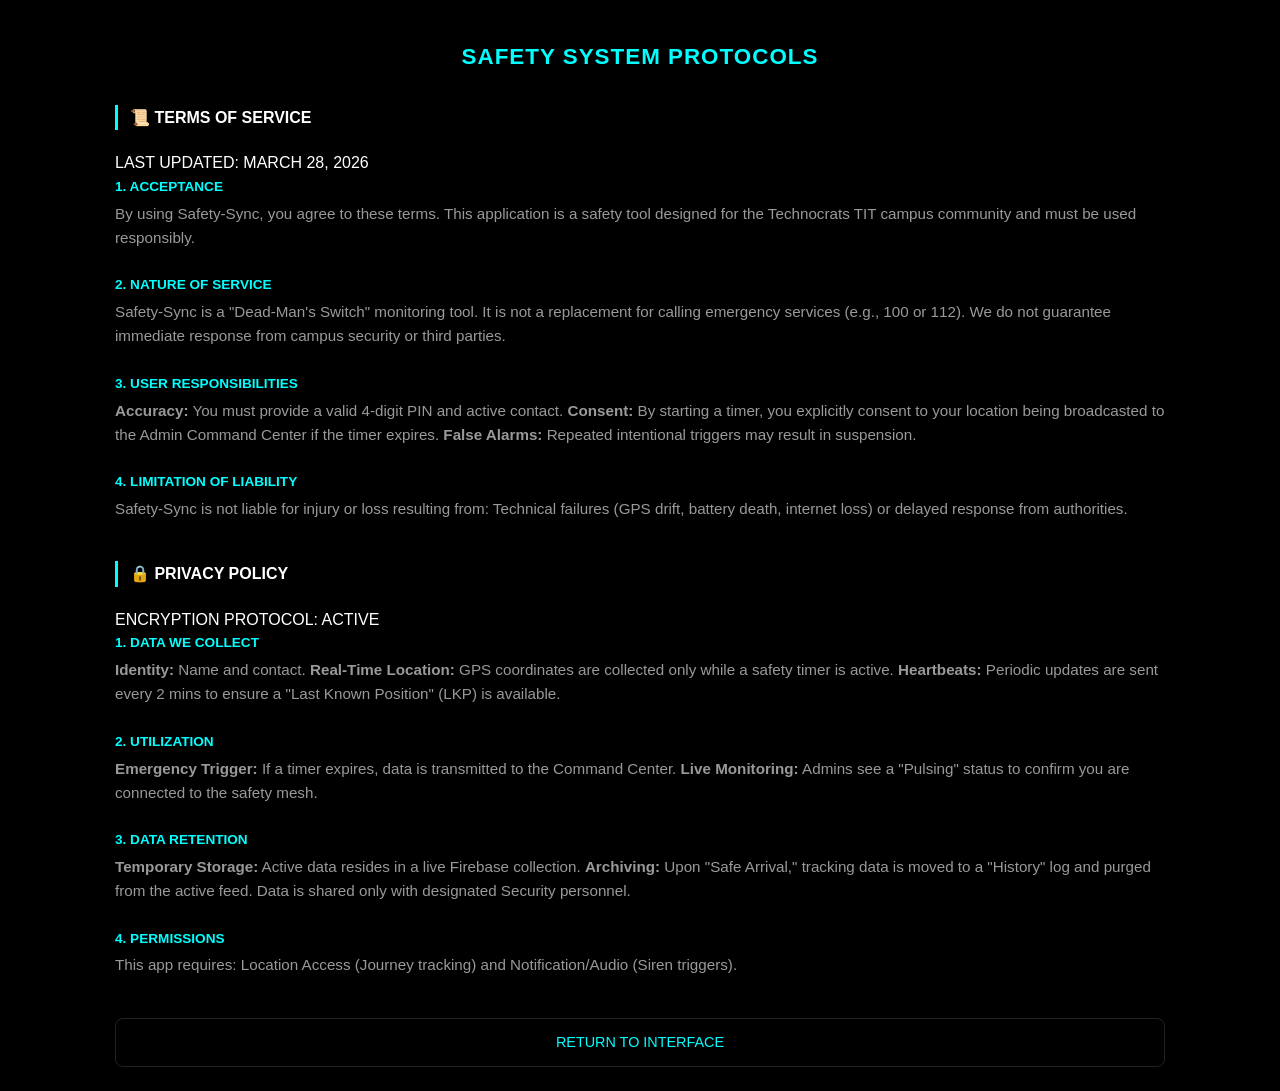
<file: legal.html>
<!DOCTYPE html>
<html lang="en">
<head>
    <meta charset="UTF-8">
    <meta name="viewport" content="width=device-width, initial-scale=1.0">
    <title>Safety-Sync | Protocols</title>

    <link rel="icon" type="image/png" href="icon-192.png">
    <link rel="apple-touch-icon" href="icon-192.png">   


    <style>
    :root {
        --bg: #000000;
        --card: #0a0a0a;
        --accent: #00ffff;
        --text-dim: #999999;
        --text-bright: #ffffff;
        --border: #1a1a1a;
    }

    body {
        background-color: var(--bg);
        color: var(--text-bright);
        /* The most readable, minimal font stack */
        font-family: 'Inter', -apple-system, BlinkMacSystemFont, "Segoe UI", Roboto, sans-serif;
        margin: 0;
        padding: 24px;
        line-height: 1.6;
        -webkit-font-smoothing: antialiased;
    }

    .container {
        width: 100%;
        max-width: 1050px; /* Narrower for better reading comfort */
        margin: 0 auto;
    }

    h1 {
        font-size: 1.4rem;
        font-weight: 600; /* Bold but not chunky */
        color: var(--accent);
        text-transform: uppercase;
        letter-spacing: 1px;
        margin-bottom: 30px;
        text-align: center;
    }

    .legal-section {
        margin-bottom: 40px;
    }

    h2 {
        font-size: 1rem;
        font-weight: 600;
        color: var(--text-bright);
        border-left: 3px solid var(--accent);
        padding-left: 12px;
        margin-bottom: 20px;
    }

    .clause {
        margin-bottom: 24px;
    }

    .clause-title {
        display: block;
        font-size: 0.85rem;
        font-weight: 700;
        color: var(--accent);
        margin-bottom: 4px;
        text-transform: uppercase;
    }

    .clause-text {
        font-size: 0.95rem;
        color: var(--text-dim);
        margin: 0;
    }

    .back-link {
        display: block;
        text-align: center;
        color: var(--accent);
        text-decoration: none;
        font-size: 0.9rem;
        padding: 12px;
        border: 1px solid #222;
        border-radius: 8px;
        margin-top: 40px;
    }
</style>
</head>
<body>

<div class="container">
    <header>
        <h1>Safety System Protocols</h1>
    </header>

    <div class="legal-section">
        <h2>📜 TERMS OF SERVICE</h2>
        <span class="timestamp">LAST UPDATED: MARCH 28, 2026</span>
        
        <div class="content-grid">
            <div class="clause">
                <span class="clause-title">1. ACCEPTANCE</span>
                <p class="clause-text">By using Safety-Sync, you agree to these terms. This application is a safety tool designed for the Technocrats TIT campus community and must be used responsibly.</p>
            </div>
            <div class="clause">
                <span class="clause-title">2. NATURE OF SERVICE</span>
                <p class="clause-text">Safety-Sync is a "Dead-Man's Switch" monitoring tool. It is not a replacement for calling emergency services (e.g., 100 or 112). We do not guarantee immediate response from campus security or third parties.</p>
            </div>
            <div class="clause">
                <span class="clause-title">3. USER RESPONSIBILITIES</span>
                <p class="clause-text"><strong>Accuracy:</strong> You must provide a valid 4-digit PIN and active contact. <strong>Consent:</strong> By starting a timer, you explicitly consent to your location being broadcasted to the Admin Command Center if the timer expires. <strong>False Alarms:</strong> Repeated intentional triggers may result in suspension.</p>
            </div>
            <div class="clause">
                <span class="clause-title">4. LIMITATION OF LIABILITY</span>
                <p class="clause-text">Safety-Sync is not liable for injury or loss resulting from: Technical failures (GPS drift, battery death, internet loss) or delayed response from authorities.</p>
            </div>
        </div>
    </div>

    <div class="legal-section">
        <h2>🔒 PRIVACY POLICY</h2>
        <span class="timestamp">ENCRYPTION PROTOCOL: ACTIVE</span>
        
        <div class="content-grid">
            <div class="clause">
                <span class="clause-title">1. DATA WE COLLECT</span>
                <p class="clause-text"><strong>Identity:</strong> Name and contact. <strong>Real-Time Location:</strong> GPS coordinates are collected only while a safety timer is active. <strong>Heartbeats:</strong> Periodic updates are sent every 2 mins to ensure a "Last Known Position" (LKP) is available.</p>
            </div>
            <div class="clause">
                <span class="clause-title">2. UTILIZATION</span>
                <p class="clause-text"><strong>Emergency Trigger:</strong> If a timer expires, data is transmitted to the Command Center. <strong>Live Monitoring:</strong> Admins see a "Pulsing" status to confirm you are connected to the safety mesh.</p>
            </div>
            <div class="clause">
                <span class="clause-title">3. DATA RETENTION</span>
                <p class="clause-text"><strong>Temporary Storage:</strong> Active data resides in a live Firebase collection. <strong>Archiving:</strong> Upon "Safe Arrival," tracking data is moved to a "History" log and purged from the active feed. Data is shared only with designated Security personnel.</p>
            </div>
            <div class="clause">
                <span class="clause-title">4. PERMISSIONS</span>
                <p class="clause-text">This app requires: Location Access (Journey tracking) and Notification/Audio (Siren triggers).</p>
            </div>
        </div>
    </div>

    <a href="index.html" class="back-link" onclick="window.close();">RETURN TO INTERFACE</a>
</div>

</body>
</html>
</file>
